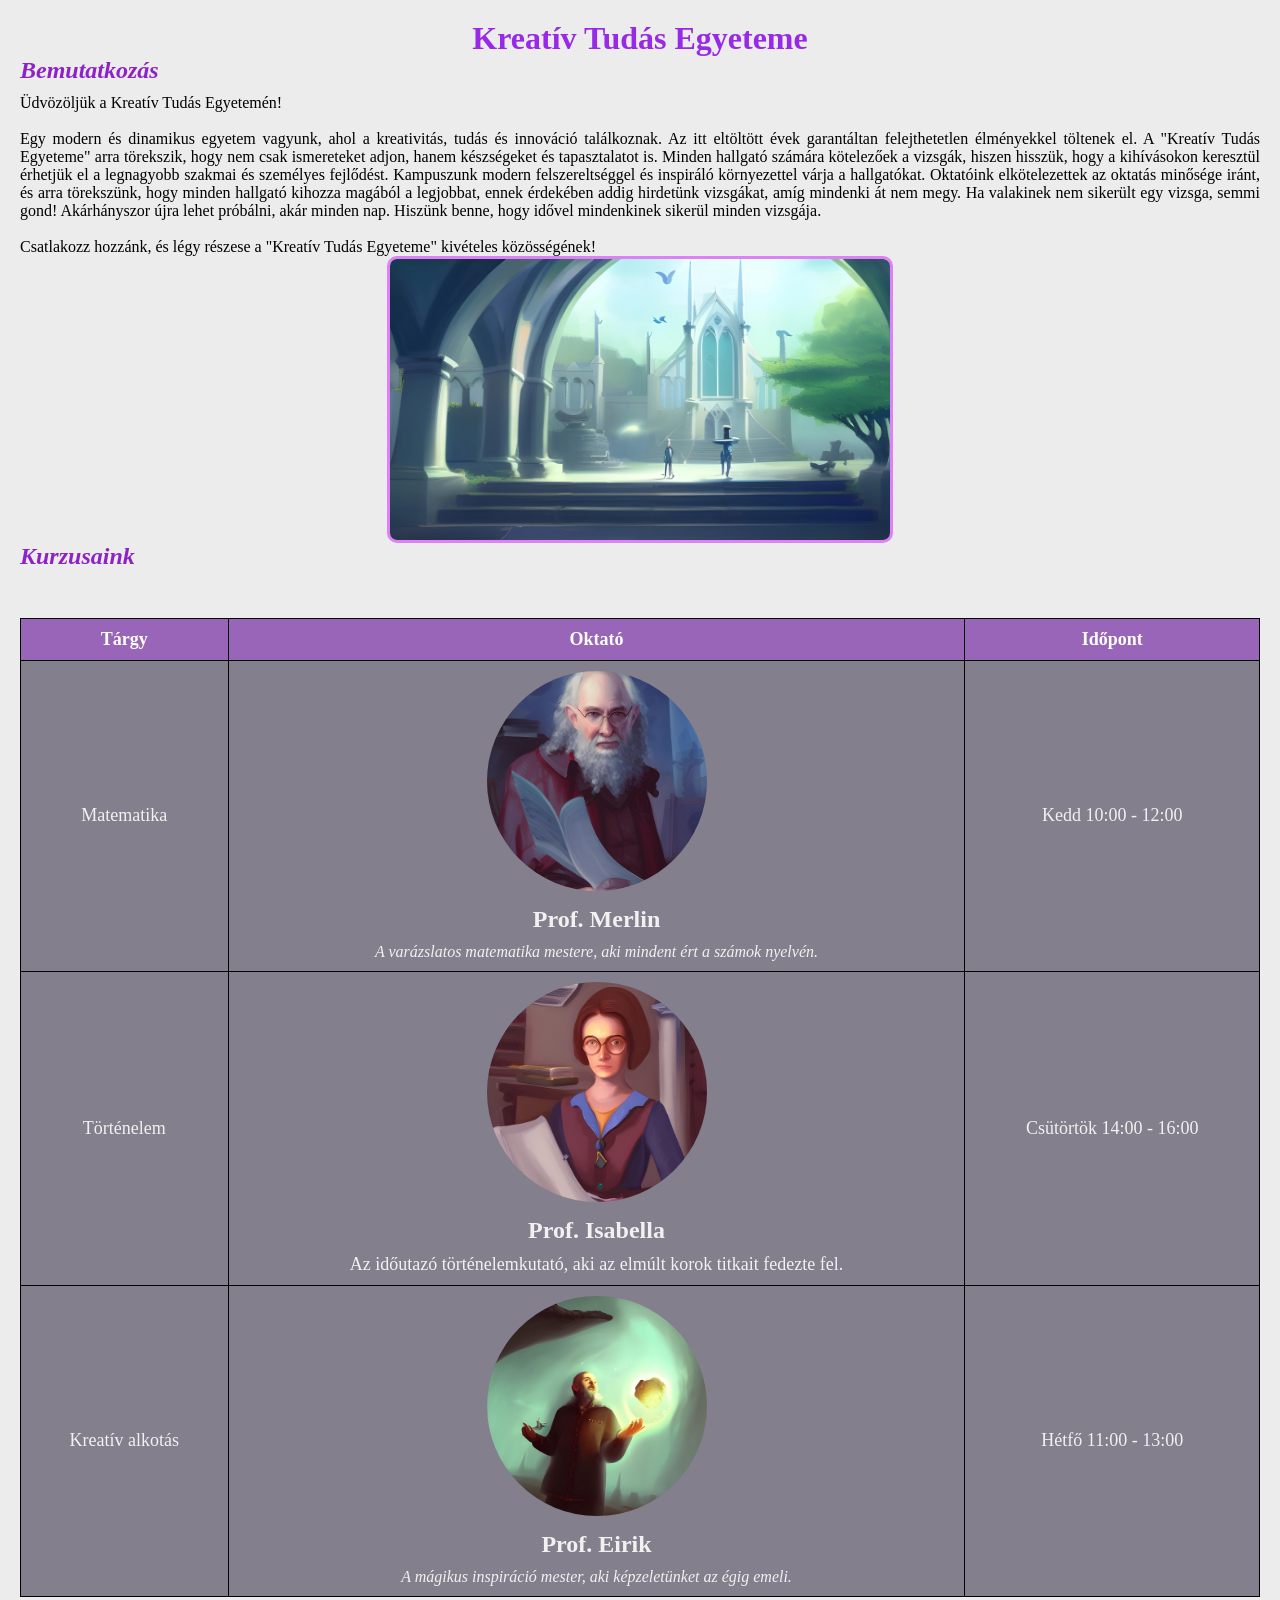
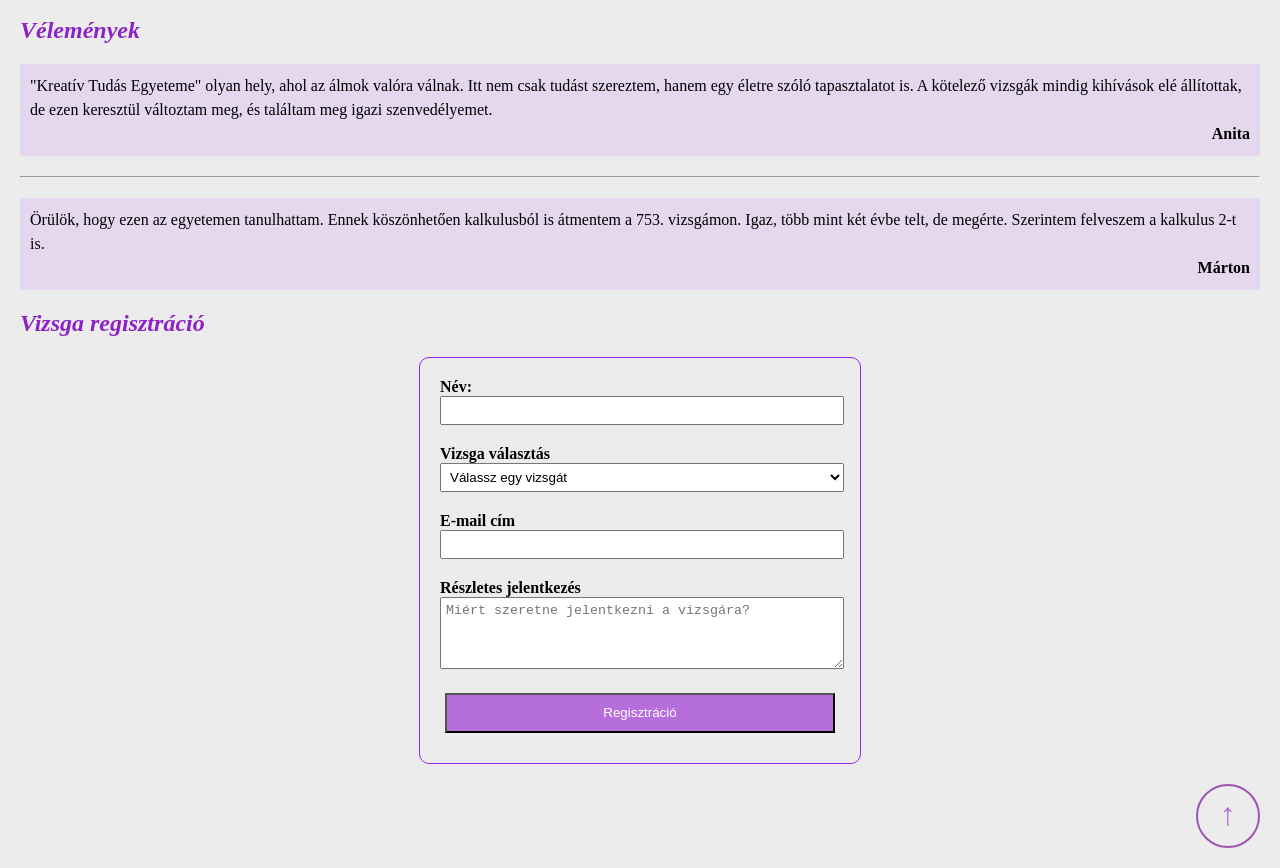
<file: hazi/hazi1/index.html>
<!DOCTYPE html>
<html lang="hu">
<head>
    <meta charset="UTF-8">
    <title>Title</title>
    <link rel="stylesheet" href="style.css">
</head>
<body>

<main>

    <h1 id = "ajdi">Kreatív Tudás Egyeteme</h1>

    <h2>Bemutatkozás</h2>
    <p class="description">Üdvözöljük a Kreatív Tudás Egyetemén!
        <br>
        <br>
        Egy modern és dinamikus egyetem vagyunk, ahol a kreativitás, tudás és innováció találkoznak. Az itt eltöltött évek garantáltan felejthetetlen élményekkel töltenek el. A "Kreatív Tudás Egyeteme" arra törekszik, hogy nem csak ismereteket adjon, hanem készségeket és tapasztalatot is. Minden hallgató számára kötelezőek a vizsgák, hiszen hisszük, hogy a kihívásokon keresztül érhetjük el a legnagyobb szakmai és személyes fejlődést. Kampuszunk modern felszereltséggel és inspiráló környezettel várja a hallgatókat. Oktatóink elkötelezettek az oktatás minősége iránt, és arra törekszünk, hogy minden hallgató kihozza magából a legjobbat, ennek érdekében addig hirdetünk vizsgákat, amíg mindenki át nem megy. Ha valakinek nem sikerült egy vizsga, semmi gond! Akárhányszor újra lehet próbálni, akár minden nap. Hiszünk benne, hogy idővel mindenkinek sikerül minden vizsgája.
        <br>
        <br>
        Csatlakozz hozzánk, és légy részese a "Kreatív Tudás Egyeteme" kivételes közösségének!</p>
    <img src="img/university.jpg" id="university-img" alt="university">

    <h2>Kurzusaink</h2>
    <br>
    <table id="course-table">
        <tr>
            <th>Tárgy</th>
            <th>Oktató</th>
            <th>Időpont</th>
        </tr>
        <tr>
            <td>Matematika</td>
            <td>
                <img src="img/professor1.jpg" alt="professor1">
                <p class="prof-name">Prof. Merlin</p>
                <p class="prof-description">A varázslatos matematika mestere, aki mindent ért a számok nyelvén.</p>
            </td>
            <td>Kedd 10:00 - 12:00</td>
        </tr>
        <tr>
            <td>Történelem</td>
            <td>
                <img src="img/professor2.jpg" alt="professor2">
                <p class="prof-name">Prof. Isabella</p>
                <p>Az időutazó történelemkutató, aki az elmúlt korok titkait fedezte fel.</p>
            </td>
            <td>Csütörtök 14:00 - 16:00</td>
        </tr>
        <tr>
            <td>Kreatív alkotás</td>
            <td>
                <img src="img/professor3.jpg" alt="professor3">
                <p class="prof-name"> Prof. Eirik</p>
                <p class="prof-description">A mágikus inspiráció mester, aki képzeletünket az égig emeli.</p>
            </td>
            <td>Hétfő 11:00 - 13:00</td>
        </tr>
    </table>

    <h2>Vélemények</h2>
    <div class="quote">"Kreatív Tudás Egyeteme" olyan hely, ahol az álmok valóra válnak. Itt nem csak tudást szereztem, hanem egy életre szóló tapasztalatot is.
        A kötelező vizsgák mindig kihívások elé állítottak, de ezen keresztül változtam meg, és találtam meg igazi szenvedélyemet.<p class="quote-name">Anita</p></div>
    <hr>
    <div class="quote">Örülök, hogy ezen az egyetemen tanulhattam. Ennek köszönhetően kalkulusból is átmentem a 753. vizsgámon. Igaz, több mint két évbe telt, de megérte.
        Szerintem felveszem a kalkulus 2-t is.<p class="quote-name">Márton</p></div>

    <h2>Vizsga regisztráció</h2>
    <form id="exam-form">
        <label>Név:
            <input type="text"/>
        </label>
        <label>Vizsga választás
            <select>
                <option selected>Válassz egy vizsgát</option>
                <option>Matematika vizsga</option>
                <option>Történelem vizsga</option>
                <option>Kreatív alkotás vizsga</option>
            </select>
        </label>
        <label>E-mail cím
            <input type="email"/>
        </label>
        <label>Részletes jelentkezés
            <textarea placeholder="Miért szeretne jelentkezni a vizsgára?" rows="4"></textarea> <br/>
        </label>
        <input type="submit" value="Regisztráció"/>
    </form>

    <a id="move-to-top" href="#ajdi">↑</a>

</main>

</body>
</html>
</file>
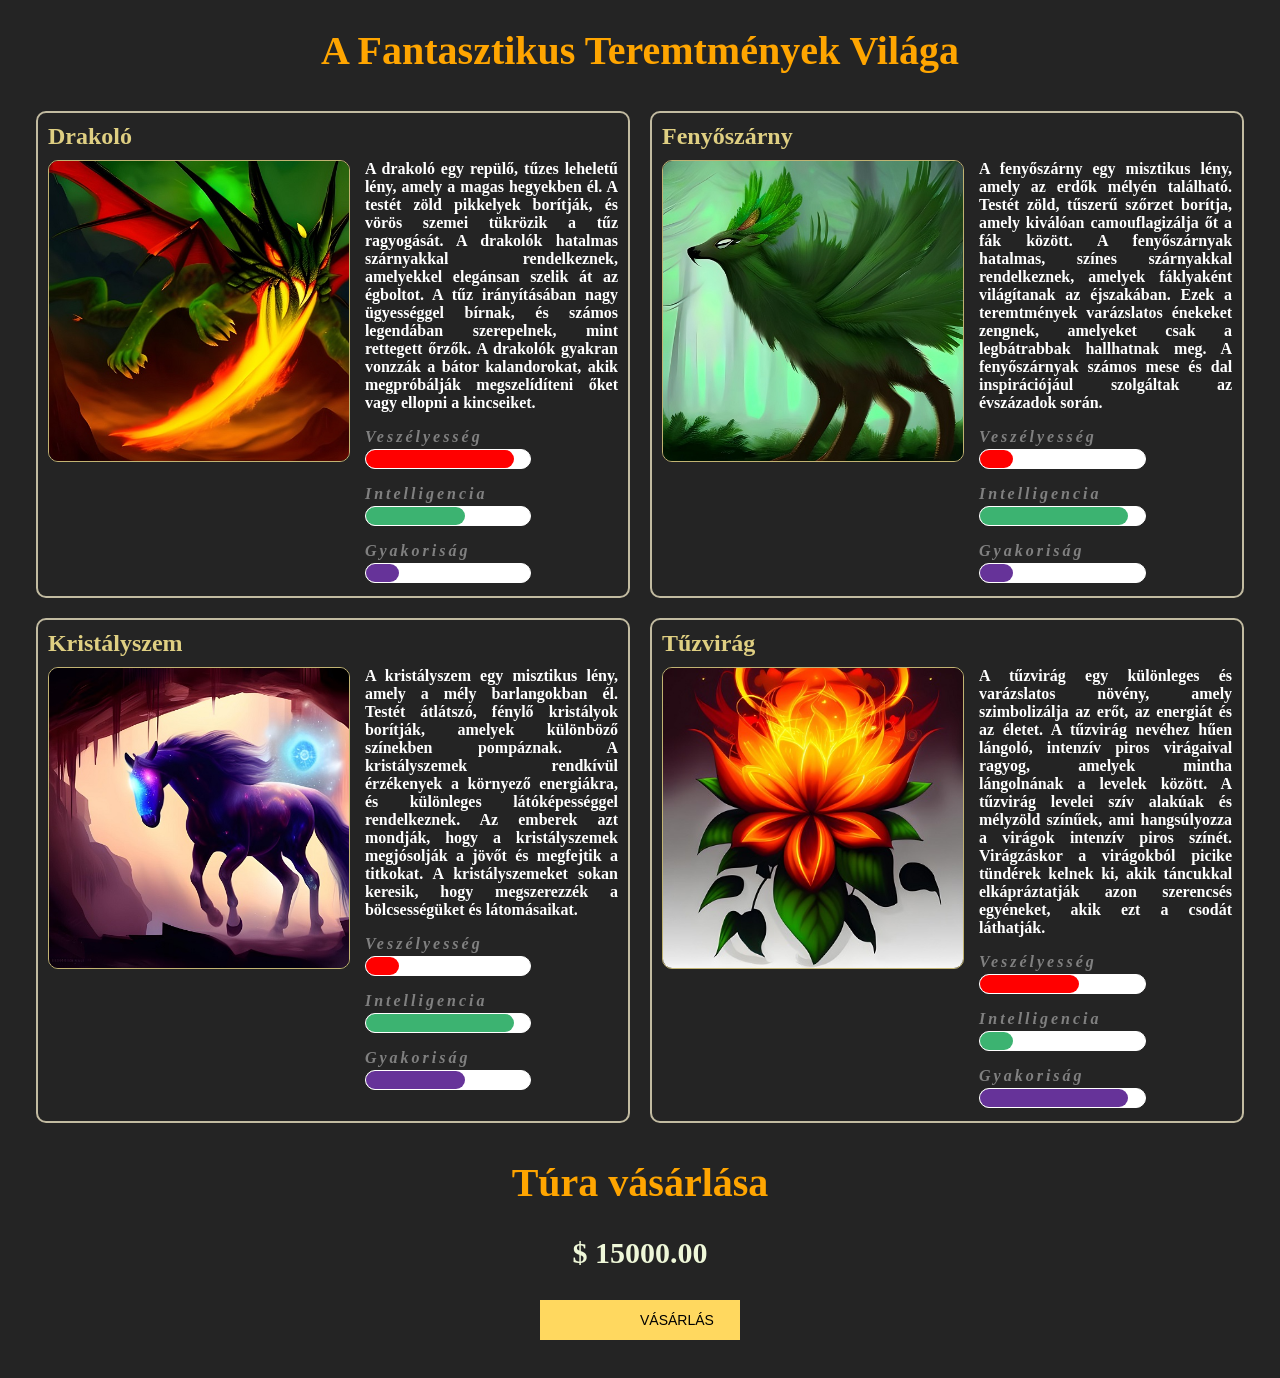
<file: hazi/hazi2/index.html>
<!DOCTYPE html>
<html lang="hu">
<head>
    <meta charset="UTF-8">
    <title>A Fantasztikus Teremtmények Világa</title>
    <link href="style.css" rel="stylesheet">
    <meta name="viewport" content="width=device-width, initial-scale=1">
</head>

<body>

<h1>A Fantasztikus Teremtmények Világa</h1>

<div class="container">

    <div class="creature">

        <h2>Drakoló</h2>
        <div class="creature-content">
            <img src="images/drakolo.jpg" alt="Drakoló">
            <div class="creature-data">
                <p class="creature-description">
                    A drakoló egy repülő, tűzes leheletű lény, amely a magas hegyekben él.
                    A testét zöld pikkelyek borítják, és vörös szemei tükrözik a tűz ragyogását.
                    A drakolók hatalmas szárnyakkal rendelkeznek, amelyekkel elegánsan szelik át az égboltot.
                    A tűz irányításában nagy ügyességgel bírnak, és számos legendában szerepelnek, mint rettegett őrzők.
                    A drakolók gyakran vonzzák a bátor kalandorokat, akik megpróbálják megszelídíteni őket vagy ellopni a kincseiket.
                </p>
                <div class="creature-abilities">
                    <p class="ability-title">Veszélyesség</p>
                    <div class="ability-bar-container">
                        <div class="ability-bar">
                            <div class="bar bar--high bar--danger"></div>
                        </div>
                    </div>
                    <p class="ability-title">Intelligencia</p>
                    <div class="ability-bar-container">
                        <div class="ability-bar">
                            <div class="bar bar--medium bar--intelligence"></div>
                        </div>
                    </div>
                    <p class="ability-title">Gyakoriság</p>
                    <div class="ability-bar-container">
                        <div class="ability-bar">
                            <div class="bar bar--low bar--frequency"></div>
                        </div>
                    </div>
                </div>
            </div>
        </div>
    </div>

    <div class="creature">
        <h2>Fenyőszárny</h2>
        <div class="creature-content">
            <img src="images/fenyoszarny.jpg" alt="Fenyőszárny">
            <div class="creature-data">
                <p class="creature-description">
                    A fenyőszárny egy misztikus lény, amely az erdők mélyén található.
                    Testét zöld, tűszerű szőrzet borítja, amely kiválóan camouflagizálja őt a fák között.
                    A fenyőszárnyak hatalmas, színes szárnyakkal rendelkeznek, amelyek fáklyaként világítanak az éjszakában.
                    Ezek a teremtmények varázslatos énekeket zengnek, amelyeket csak a legbátrabbak hallhatnak meg.
                    A fenyőszárnyak számos mese és dal inspirációjául szolgáltak az évszázadok során.
                </p>
                <div class="creature-abilities">
                    <p class="ability-title">Veszélyesség</p>
                    <div class="ability-bar-container">
                        <div class="ability-bar">
                            <div class="bar bar--low bar--danger"></div>
                        </div>
                    </div>
                    <p class="ability-title">Intelligencia</p>
                    <div class="ability-bar-container">
                        <div class="ability-bar">
                            <div class="bar bar--high bar--intelligence"></div>
                        </div>
                    </div>
                    <p class="ability-title">Gyakoriság</p>
                    <div class="ability-bar-container">
                        <div class="ability-bar">
                            <div class="bar bar--low bar--frequency"></div>
                        </div>
                    </div>
                </div>
            </div>
        </div>
    </div>
    <div class="creature">
        <h2>Kristályszem</h2>
        <div class="creature-content">
            <img src="images/kristalyszem.jpg" alt="Kristályszem">
            <div class="creature-data">
                <p class="creature-description">
                    A kristályszem egy misztikus lény, amely a mély barlangokban él.
                    Testét átlátszó, fénylő kristályok borítják, amelyek különböző színekben pompáznak.
                    A kristályszemek rendkívül érzékenyek a környező energiákra, és különleges látóképességgel rendelkeznek.
                    Az emberek azt mondják, hogy a kristályszemek megjósolják a jövőt és megfejtik a titkokat.
                    A kristályszemeket sokan keresik, hogy megszerezzék a bölcsességüket és látomásaikat.
                </p>
                <div class="creature-abilities">
                    <p class="ability-title">Veszélyesség</p>
                    <div class="ability-bar-container">
                        <div class="ability-bar">
                            <div class="bar bar--low bar--danger"></div>
                        </div>
                    </div>
                    <p class="ability-title">Intelligencia</p>
                    <div class="ability-bar-container">
                        <div class="ability-bar">
                            <div class="bar bar--high bar--intelligence"></div>
                        </div>
                    </div>
                    <p class="ability-title">Gyakoriság</p>
                    <div class="ability-bar-container">
                        <div class="ability-bar">
                            <div class="bar bar--medium bar--frequency"></div>
                        </div>
                    </div>
                </div>
            </div>
        </div>
    </div>

    <div class="creature">
        <h2>Tűzvirág</h2>
        <div class="creature-content">
            <img src="images/tuzvirag.jpg" alt="Tűzvirág">
            <div class="creature-data">
                <p class="creature-description">
                    A tűzvirág egy különleges és varázslatos növény, amely szimbolizálja az erőt, az energiát és az életet.
                    A tűzvirág nevéhez hűen lángoló, intenzív piros virágaival ragyog,
                    amelyek mintha lángolnának a levelek között. A tűzvirág levelei szív alakúak és mélyzöld színűek,
                    ami hangsúlyozza a virágok intenzív piros színét.
                    Virágzáskor a virágokból picike tündérek kelnek ki, akik táncukkal elkápráztatják azon szerencsés
                    egyéneket, akik ezt a csodát láthatják.
                </p>
                <div class="creature-abilities">
                    <p class="ability-title">Veszélyesség</p>
                    <div class="ability-bar-container">
                        <div class="ability-bar">
                            <div class="bar bar--medium bar--danger"></div>
                        </div>
                    </div>
                    <p class="ability-title">Intelligencia</p>
                    <div class="ability-bar-container">
                        <div class="ability-bar">
                            <div class="bar bar--low bar--intelligence"></div>
                        </div>
                    </div>
                    <p class="ability-title">Gyakoriság</p>
                    <div class="ability-bar-container">
                        <div class="ability-bar">
                            <div class="bar bar--high bar--frequency"></div>
                        </div>
                    </div>
                </div>
            </div>
        </div>
    </div>
</div>

<h1>Túra vásárlása</h1>
<div id="buy-ticket">
    <p class="price">15000.00</p>
    <button class="buy">Vásárlás</button>
</div>

</body>
</html>
</file>
<file: hazi/hazi1/style.css>
* {
    margin: 0;
}

body {
    background-color: #ececec;
}

html {
    scroll-behavior: smooth;
}

main {
    margin: 20px;
}

h1 {
    color: #982ae7;
    text-align: center;
    margin-top: 20px;
}

h2 {
    color: #8d23c6;
    font-style: italic;
    margin-bottom: 10px;
    clear: both;
}

.description {
    text-align: justify;
}

#university-img {
    width: 500px;
    display: block;
    margin: 0 auto;
    border: 3px solid #e080f8;
    border-radius: 10px;
}

#course-table {
    width: 100%;
    border-collapse: collapse;
    margin: 20px auto;
    text-align: center;
}

#course-table th {
    background-color: #9965b8;
    padding: 10px 20px;
    color: white;
}

#course-table td {
    background-color: #847f8d;
    padding: 10px 20px;
    color: #f1f1f1;
}

#course-table th, #course-table td {
    border: 1px solid #000000;
    font-size: large;
}

#course-table img {
    width: 220px;
    border-radius: 110px;
}

.prof-name {
    font-weight: bold;
    font-size: x-large;
    margin: 10px;
}

.prof-description {
    font-style: italic;
    font-size: medium;
}

.quote {
    background-color: rgb(229, 216, 238);
    padding: 10px;
    margin: 20px 0;
    line-height: 1.5;
}

.quote-name {
    text-align: right;
    font-weight: bold;
}

#exam-form {
    border: 1px solid #8f29e9;
    width: 400px;
    margin: 20px auto;
    padding: 20px;
    border-radius: 10px;
}

#exam-form label {
    display: block;
    margin-bottom: 10px;
    font-weight: bold;
}

#exam-form input {
    width: calc(100% - 10px);
    padding: 5px;
    margin-bottom: 10px;
}

#exam-form select {
    width: calc(100% + 4px);
    padding: 5px;
    margin-bottom: 10px;
}

#exam-form textarea {
    width: calc(100% - 8px);
    padding: 5px;
    margin-bottom: 10px;
}

input[type="submit"] {
    width: 250px;
    height: 40px;
    background-color: #b66edd;
    color: white;
    display: block;
    margin: 10px auto 0 auto;
    cursor: pointer;
    transition: background-color 0.3s;
}

input[type="submit"]:hover {
    background-color: #9d56b1;
}

#move-to-top {
    display: block;
    text-decoration: none;
    font-size: xx-large;
    color: #b66edd;
    padding: 10px;
    border: 2px solid #9d56b1;
    text-align: center;
    width: 40px;
    height: 40px;
    border-radius: 40px;
    margin-left: auto;
}
</file>
<file: hazi/hazi2/style.css>
@import url(https://db.onlinewebfonts.com/c/3567d4a22b8d7e0d857a16df0afbaa1d?family=Curlz+MT);

body {
    background-color: #242424;
}

h1 {
    font-family: "Curlz MT", serif;
    color: orange;
    text-align: center;
    font-size: 40px;
}

h2 {
    color: #DFCF82;
    font-size: 24px;
    margin-bottom: 10px;
    margin-top: 0;
}

.container {
    display: flex;
    flex-wrap: wrap;
    justify-content: center;
}

.container img {
    width: 300px;
    height: 300px;
    border-radius: 10px;
    border: 1px solid #C1B372;
    margin-right: 15px;
    transition: 0.3s;
}

.container img:hover{
    transform: scale(102%);
}

.creature {
    width: 47%;
    border: 2px solid #C2BBA1;
    border-radius: 10px;
    box-sizing: border-box;
    margin: 10px;
    padding: 10px;
    min-width: min-content;
}

.creature-content {
    display: flex;
    justify-content: space-around;
}

.creature-description {
    margin-top: 0;
}

.creature-data {
    width: 65%;
    align-self: flex-start;
    color: white;
    font-weight: bold;
    text-align: justify;
}

.ability-title, .ability-bar-container {
    margin-bottom: 3px;
}

.ability-bar-container {
    width: 65%;
    background-color: white;
    border-radius: 10px;
    border: 1px solid white;
}

.ability-title {
    color: gray;
    font-style: italic;
    letter-spacing: 3px;
}

.ability-bar {
    width: 100%;
    animation-name: loadIn;
    animation-duration: 0.5s;
    animation-timing-function: ease-in;
    transition: 0.5s;
}

@keyframes loadIn {
    from{width: 0%}
    to{width: 100%}
}

.bar {
    height: 18px;
    width: 100%;
    border-radius: 10px;
}

.bar--danger {
    background-color: red;
}
.bar--intelligence {
    background-color: mediumseagreen;
}
.bar--frequency {
    background-color: rebeccapurple;
}
.bar--low {
    width: 20%;
}
.bar--medium {
    width: 60%
}
.bar--high {
    width: 90%
}

#buy-ticket {
    text-align: center;
}

#buy-ticket .price::before {
    content: "$ ";
}

.price {
    color: #EFF8D9;
    font-size: 30px;
    font-weight: bold;
}

.buy {
    font-size: 14px;
    background: #FFD85F;
    border: none;
    height: 40px;
    width: 15%;
    text-transform: uppercase;
    padding: 10px 100px;
    margin-bottom: 30px;
    transition: 0.4s;
}

.buy:hover{
    translate:0 -4px;
    box-shadow: 0 16px 14px -12px rgb(96, 85, 38);
}
.buy:active{
    background-color: #FFE4B0FF;
    box-shadow: none;
}


@media  only screen and (max-width: 800px) {
    body{
        zoom: 50%;
    }
    .creature {
        width: 100%;
        border: 2px solid #C2BBA1;
        border-radius: 10px;
        box-sizing: border-box;
        margin: 10px;
        padding: 10px;
        min-width: min-content;
    }
}
</file>
